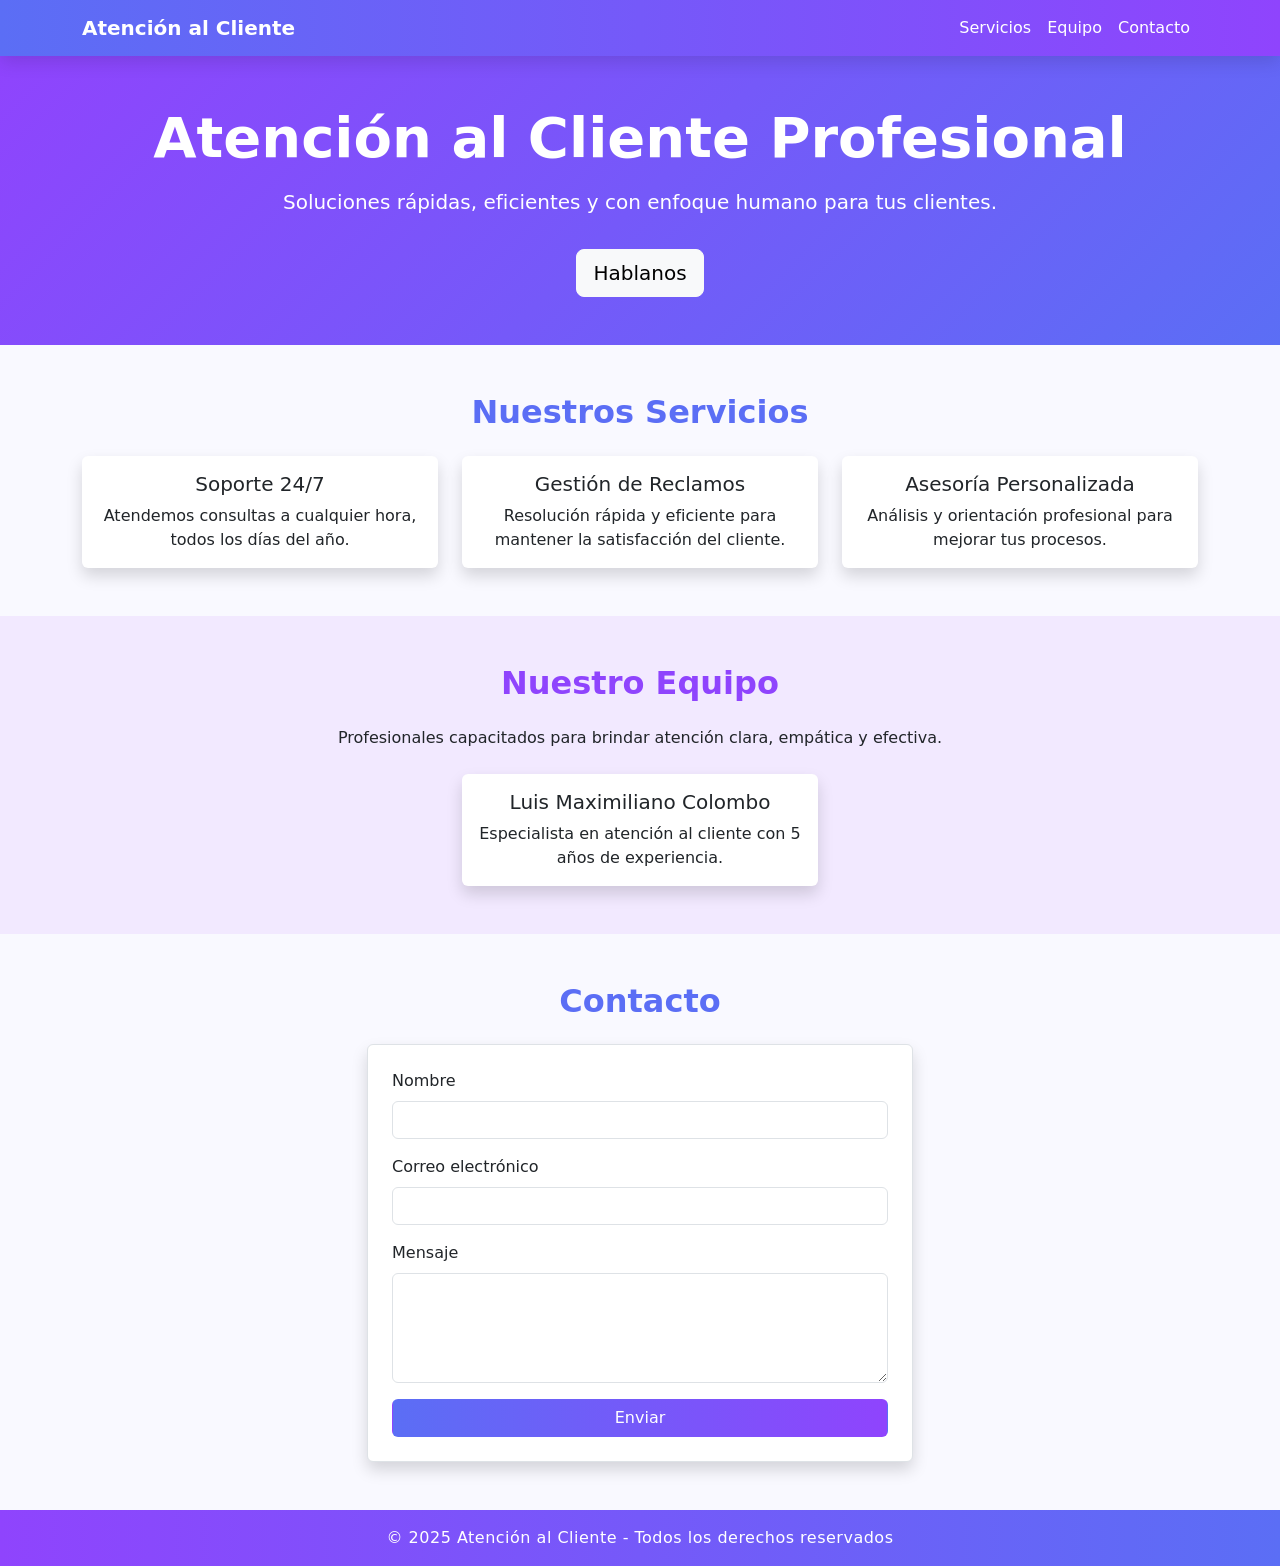
<file: m2u3/index.html>
<!DOCTYPE html>   
</body>
</html>
<html lang="es">
<head>
    <meta charset="UTF-8">
    <meta name="viewport" content="width=device-width, initial-scale=1">
    <title>Modulo 2 unidad 3</title>
    <link rel="stylesheet" href="index.css">

    
    <link href="https://cdn.jsdelivr.net/npm/bootstrap@5.3.8/dist/css/bootstrap.min.css" rel="stylesheet">
</head>

<body style="background: #f9f9ff;">


<nav class="navbar navbar-expand-lg" style="background: linear-gradient(90deg, #5b6ef5, #8f44fd);">
  <div class="container">
    <a class="navbar-brand text-white fw-bold" href="#">Atención al Cliente</a>
    <button class="navbar-toggler bg-light" type="button" data-bs-toggle="collapse" data-bs-target="#navbarNav">
      <span class="navbar-toggler-icon"></span>
    </button>
    <div class="collapse navbar-collapse" id="navbarNav">
      <ul class="navbar-nav ms-auto">
        <li class="nav-item"><a class="nav-link text-white" href="#servicios">Servicios</a></li>
        <li class="nav-item"><a class="nav-link text-white" href="#equipo">Equipo</a></li>
        <li class="nav-item"><a class="nav-link text-white" href="#contacto">Contacto</a></li>
      </ul>
    </div>
  </div>
</nav>


<header class="text-white text-center py-5" style="background: linear-gradient(135deg, #8f44fd, #5b6ef5);">
  <div class="container">
    <h1 class="display-4 fw-bold">Atención al Cliente Profesional</h1>
    <p class="lead mt-3">Soluciones rápidas, eficientes y con enfoque humano para tus clientes.</p>
    <a href="#contacto" class="btn btn-light btn-lg mt-3">Hablanos</a>
  </div>
</header>


<section id="servicios" class="py-5">
  <div class="container text-center">
    <h2 class="mb-4 fw-bold" style="color:#5b6ef5;">Nuestros Servicios</h2>

    <div class="row g-4">

      <div class="col-md-4">
        <div class="card border-0 shadow h-100" style="border-top: 5px solid #5b6ef5;">
          <div class="card-body">
            <h5 class="card-title">Soporte 24/7</h5>
            <p class="card-text">Atendemos consultas a cualquier hora, todos los días del año.</p>
          </div>
        </div>
      </div>

      <div class="col-md-4">
        <div class="card border-0 shadow h-100" style="border-top: 5px solid #8f44fd;">
          <div class="card-body">
            <h5 class="card-title">Gestión de Reclamos</h5>
            <p class="card-text">Resolución rápida y eficiente para mantener la satisfacción del cliente.</p>
          </div>
        </div>
      </div>

      <div class="col-md-4">
        <div class="card border-0 shadow h-100" style="border-top: 5px solid #ff6ec7;">
          <div class="card-body">
            <h5 class="card-title">Asesoría Personalizada</h5>
            <p class="card-text">Análisis y orientación profesional para mejorar tus procesos.</p>
          </div>
        </div>
      </div>

    </div>
  </div>
</section>


<section id="equipo" class="py-5" style="background: #f2e9ff;">
  <div class="container text-center">
    <h2 class="mb-4 fw-bold" style="color:#8f44fd;">Nuestro Equipo</h2>
    <p class="mb-4">Profesionales capacitados para brindar atención clara, empática y efectiva.</p>

    <div class="row justify-content-center">

      <div class="col-md-4">
        <div class="card shadow border-0">
          <div class="card-body">
            <h5 class="card-title">Luis Maximiliano Colombo</h5>
            <p class="card-text">Especialista en atención al cliente con 5 años de experiencia.</p>
          </div>
        </div>
      </div>

    </div>
  </div>
</section>


<section id="contacto" class="py-5">
  <div class="container">
    <h2 class="text-center mb-4 fw-bold" style="color:#5b6ef5;">Contacto</h2>

    <div class="row justify-content-center">
      <div class="col-md-6">

        <form class="border p-4 shadow bg-white rounded">
          <div class="mb-3">
            <label class="form-label">Nombre</label>
            <input type="text" class="form-control" required>
          </div>

          <div class="mb-3">
            <label class="form-label">Correo electrónico</label>
            <input type="email" class="form-control" required>
          </div>

          <div class="mb-3">
            <label class="form-label">Mensaje</label>
            <textarea class="form-control" rows="4" required></textarea>
          </div>

          <button class="btn w-100 text-white" type="submit" style="background: linear-gradient(90deg,#5b6ef5,#8f44fd);">Enviar</button>
        </form>

      </div>
    </div>

  </div>
</section>


<footer class="text-white text-center py-3" style="background: linear-gradient(90deg,#8f44fd,#5b6ef5);">
  <p class="mb-0">© 2025 Atención al Cliente - Todos los derechos reservados</p>
</footer>


<script src="https://cdn.jsdelivr.net/npm/bootstrap@5.3.8/dist/js/bootstrap.bundle.min.js"></script>

</body>
</html>
</file>
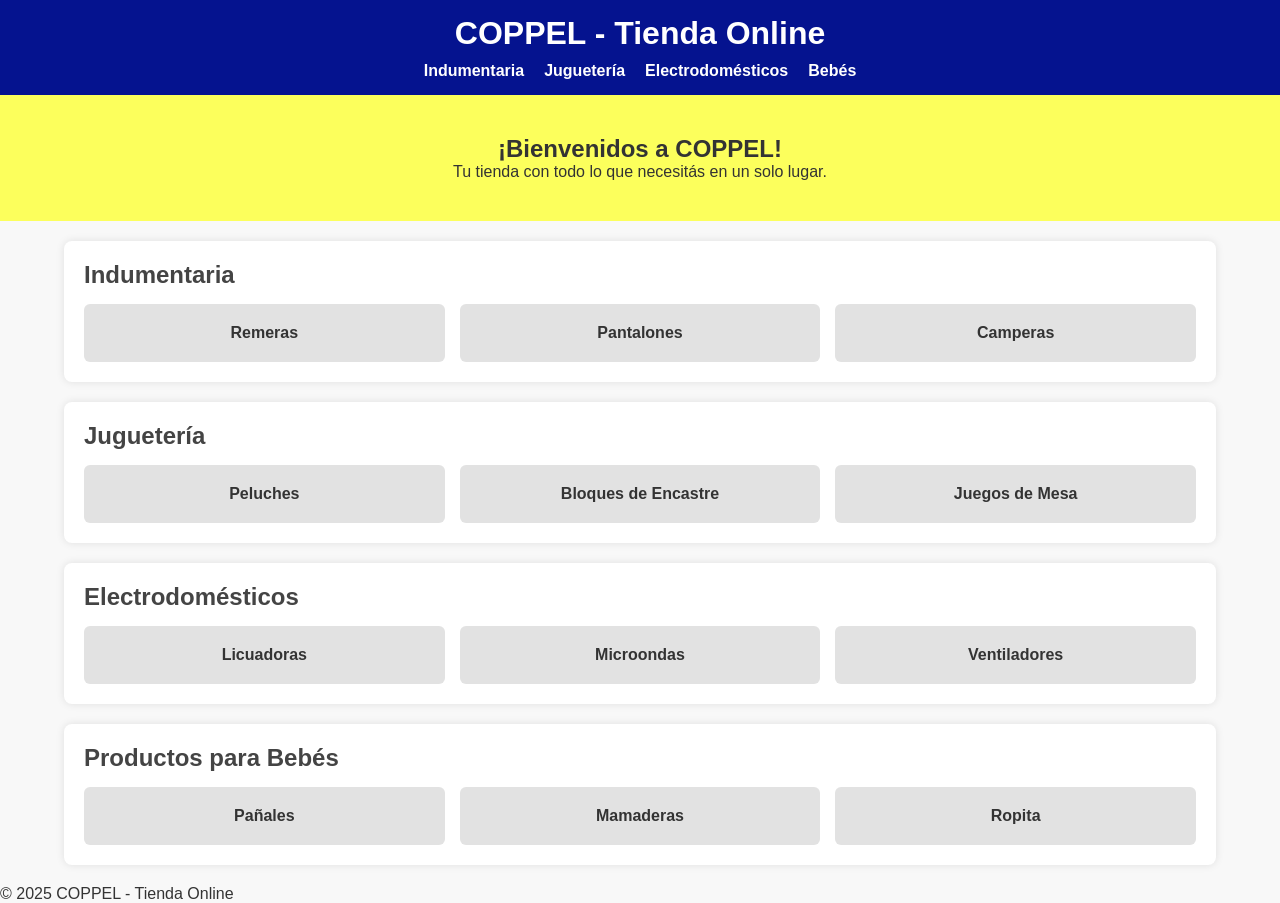
<file: m2u4/index.html>
<!DOCTYPE html>
<html lang="es">
<head>
    <meta charset="UTF-8">
    <meta name="viewport" content="width=device-width, initial-scale=1.0">
    <title>modulo 2 unidad 4</title>
    <link rel="stylesheet" href="styles.css">
</head>
<body>

    <header>
        <h1>COPPEL - Tienda Online</h1>
        <nav>
            <ul>
                <li><a href="#indumentaria">Indumentaria</a></li>
                <li><a href="#jugueteria">Juguetería</a></li>
                <li><a href="#electro">Electrodomésticos</a></li>
                <li><a href="#bebes">Bebés</a></li>
            </ul>
        </nav>
    </header>

    <section class="hero">
        <h2>¡Bienvenidos a COPPEL!</h2>
        <p>Tu tienda con todo lo que necesitás en un solo lugar.</p>
    </section>

    <main>


        <section id="indumentaria" class="categoria">
            <h2>Indumentaria</h2>
            <div class="grid">
                <div class="item">Remeras</div>
                <div class="item">Pantalones</div>
                <div class="item">Camperas</div>
            </div>
        </section>

        
        <section id="jugueteria" class="categoria">
            <h2>Juguetería</h2>
            <div class="grid">
                <div class="item">Peluches</div>
                <div class="item">Bloques de Encastre</div>
                <div class="item">Juegos de Mesa</div>
            </div>
        </section>

        
        <section id="electro" class="categoria">
            <h2>Electrodomésticos</h2>
            <div class="grid">
                <div class="item">Licuadoras</div>
                <div class="item">Microondas</div>
                <div class="item">Ventiladores</div>
            </div>
        </section>

        
        <section id="bebes" class="categoria">
            <h2>Productos para Bebés</h2>
            <div class="grid">
                <div class="item">Pañales</div>
                <div class="item">Mamaderas</div>
                <div class="item">Ropita</div>
            </div>
        </section>

    </main>

    <footer>
        <p>© 2025 COPPEL - Tienda Online</p>
    </footer>

</body>
</html>
</file>
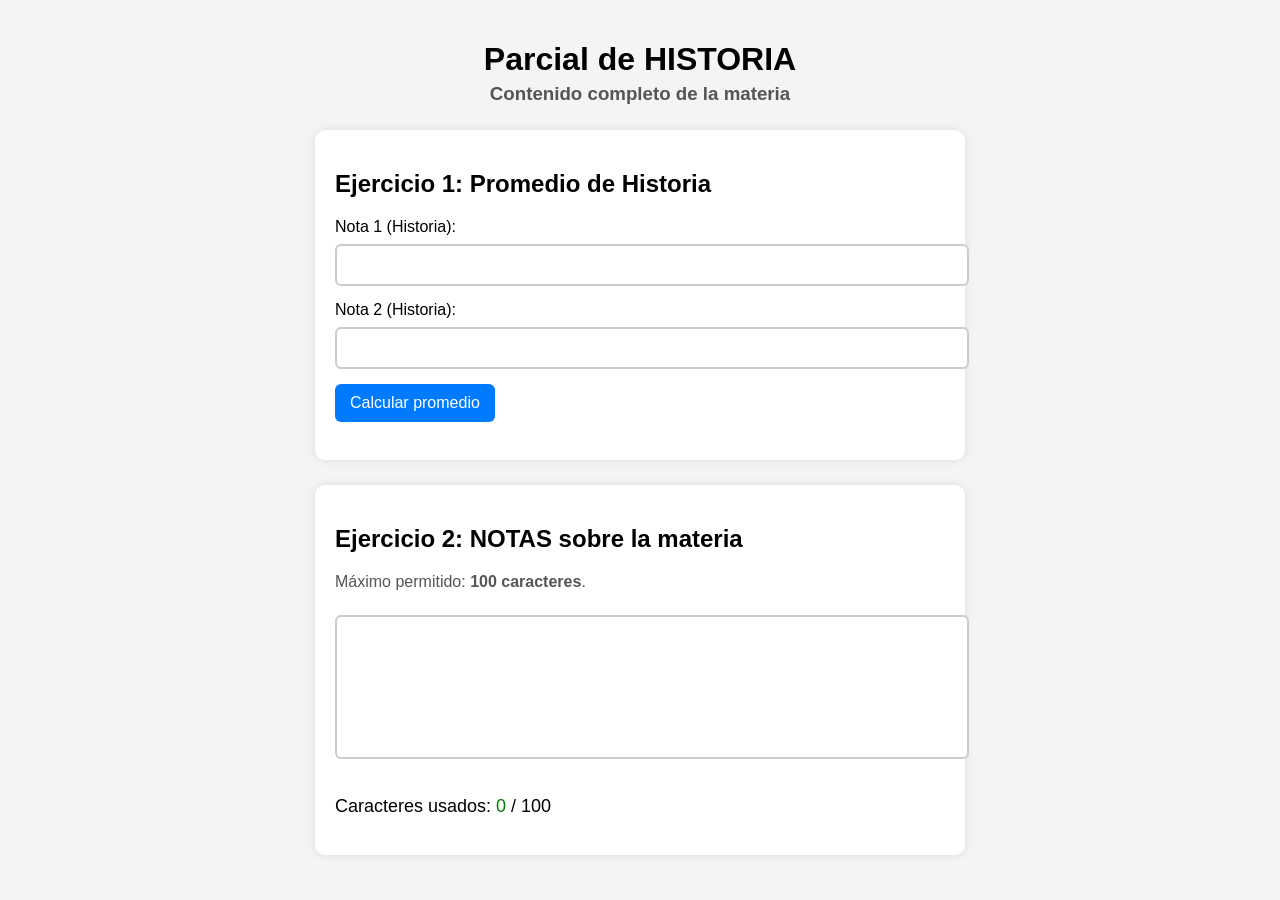
<file: m3u3/index.html>
<!DOCTYPE html>
<html lang="es">
<head>
    <meta charset="UTF-8">
    <title>modulo  3 unidad 3</title>
    <link rel="stylesheet" href="styles.css">
</head>
<body>

    <div class="container">

        <h1>Parcial de HISTORIA</h1>
        <h3>Contenido completo de la materia</h3>

        <!-- ==================== EJERCICIO 1 ==================== -->
        <section class="card">
            <h2>Ejercicio 1: Promedio de Historia</h2>

            <label for="nota1">Nota 1 (Historia):</label>
            <input type="number" id="nota1" class="input" min="0" max="10">

            <label for="nota2">Nota 2 (Historia):</label>
            <input type="number" id="nota2" class="input" min="0" max="10">

            <button class="btn" onclick="calcularPromedio()">Calcular promedio</button>

            <p id="resultado-promedio" class="resultado"></p>
        </section>

        <!-- ==================== EJERCICIO 2 ==================== -->
        <section class="card">
            <h2>Ejercicio 2: NOTAS sobre la materia</h2>
            <p class="subtext">Máximo permitido: <strong>100 caracteres</strong>.</p>

            <textarea id="texto" maxlength="150" class="textarea" 
                      oninput="contarCaracteresProfesional()"></textarea>

            <p class="contador">
                Caracteres usados: <span id="usados" class="normal">0</span> / 100
            </p>

            <p id="mensaje" class="mensaje"></p>
        </section>

    </div>

    <script src="script.js"></script>

</body>
</html>
</file>
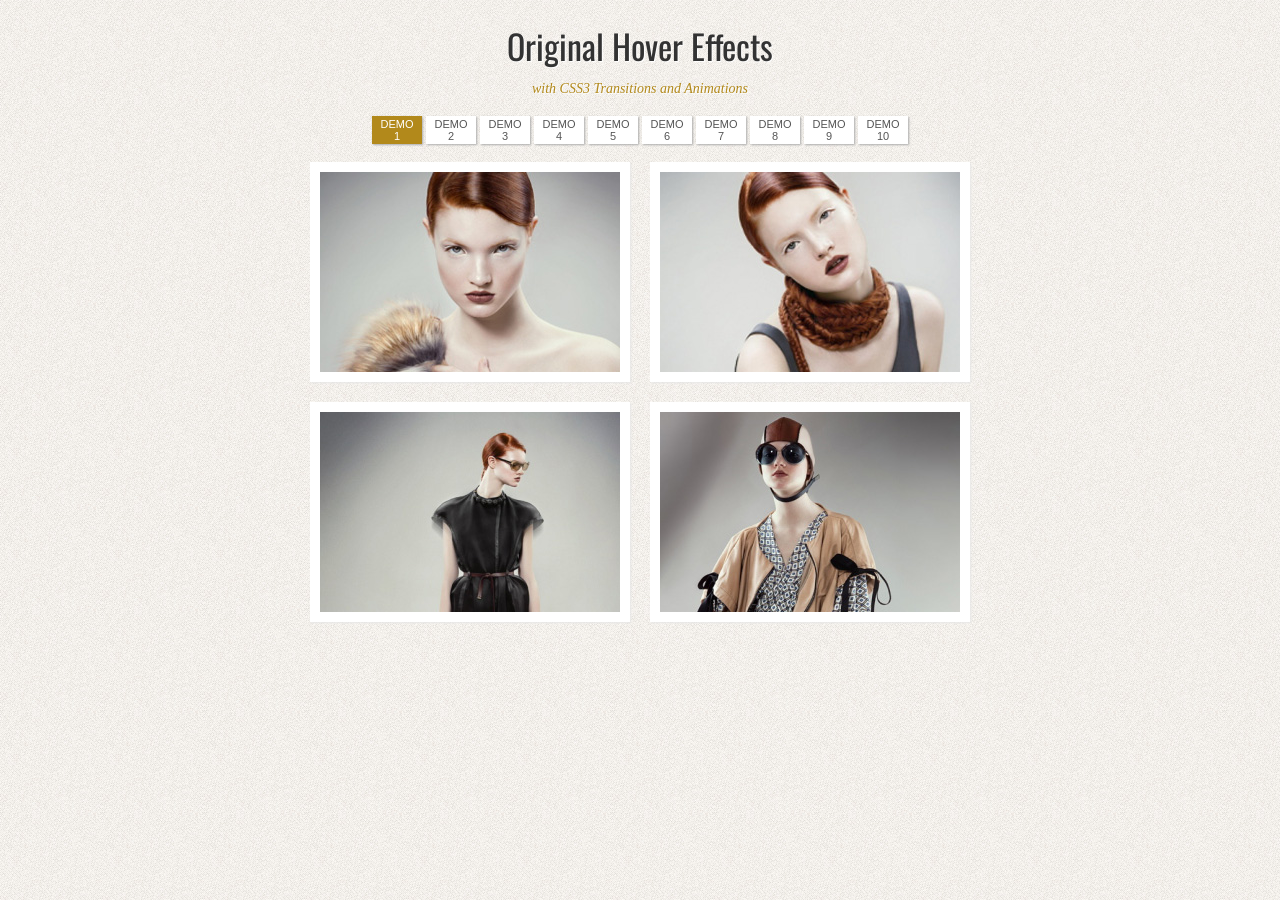
<file: m2u2/05 botones ccs3 + transicion/index.html>
<!DOCTYPE html>
<html lang="en">
    <head>
        <title>Original Hover Effects with CSS3</title>
        <meta charset="UTF-8" />
        <meta http-equiv="X-UA-Compatible" content="IE=edge,chrome=1"> 
        <meta name="viewport" content="width=device-width, initial-scale=1.0"> 
     
        <link rel="shortcut icon" href="../favicon.ico"> 
        <link rel="stylesheet" type="text/css" href="css/demo.css" />
        <link rel="stylesheet" type="text/css" href="css/style_common.css" />
        <link rel="stylesheet" type="text/css" href="css/style1.css" />
        <link href='http://fonts.googleapis.com/css?family=Oswald' rel='stylesheet' type='text/css' />
    </head>
    <body>
        <div class="container">
          
            <h1>Original Hover Effects <span>with CSS3 Transitions and Animations</span></h1>
            <div class="more">
                <ul>
                    <li class="selected"><a href="index.html">Demo 1</a></li>
                    <li><a href="index2.html">Demo 2</a></li>
                    <li><a href="index3.html">Demo 3</a></li>
                    <li><a href="index4.html">Demo 4</a></li>
                    <li><a href="index5.html">Demo 5</a></li>
                    <li><a href="index6.html">Demo 6</a></li>
                    <li><a href="index7.html">Demo 7</a></li>
                    <li><a href="index8.html">Demo 8</a></li>
                    <li><a href="index9.html">Demo 9</a></li>
                    <li><a href="index10.html">Demo 10</a></li>
                </ul>
            </div>
            <div class="main">
                <div class="view view-first">
                    <img src="images/1.jpg" />
                    <div class="mask">
                        <h2>Hover Style #1</h2>
                        <p>A wonderful serenity has taken possession of my entire soul, like these sweet mornings of spring which I enjoy with my whole heart.</p>
                        <a href="#" class="info">Read More</a>
                    </div>
                </div>  
                <div class="view view-first">
                    <img src="images/2.jpg" />
                    <div class="mask">
                        <h2>Hover Style #1</h2>
                        <p>A wonderful serenity has taken possession of my entire soul, like these sweet mornings of spring which I enjoy with my whole heart.</p>
                        <a href="#" class="info">Read More</a>
                    </div>
                </div>  
                <div class="view view-first">
                    <img src="images/3.jpg" />
                    <div class="mask">
                        <h2>Hover Style #1</h2>
                        <p>A wonderful serenity has taken possession of my entire soul, like these sweet mornings of spring which I enjoy with my whole heart.</p>
                        <a href="#" class="info">Read More</a>
                    </div>
                </div>  
                <div class="view view-first">
                    <img src="images/4.jpg" />
                    <div class="mask">
                        <h2>Hover Style #1</h2>
                        <p>A wonderful serenity has taken possession of my entire soul, like these sweet mornings of spring which I enjoy with my whole heart.</p>
                        <a href="#" class="info">Read More</a>
                    </div>
                </div>  
            </div>
        </div>
    </body>
</html>
</file>
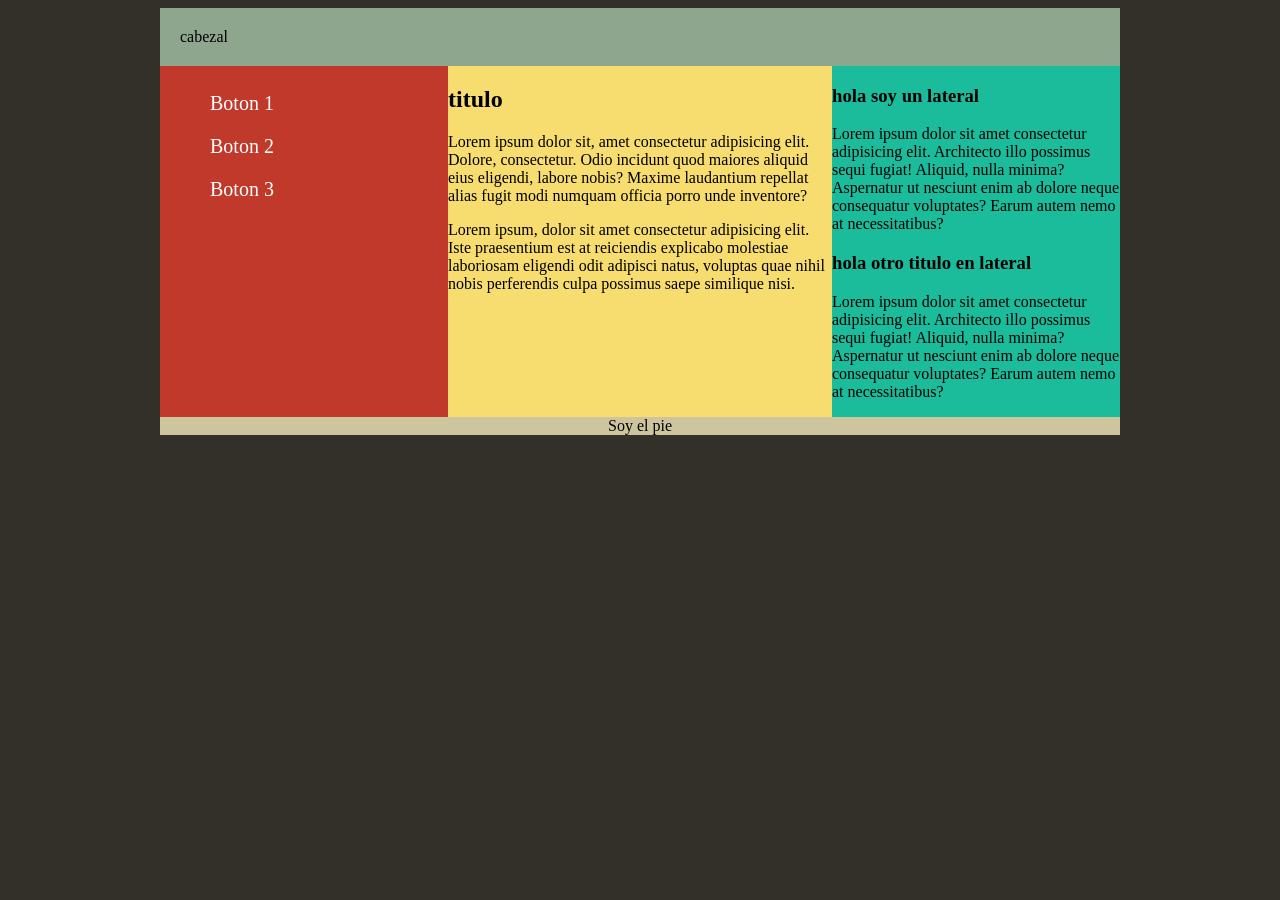
<file: m2u2/06-ejercicio-clases/index.html>
<!DOCTYPE html>
<html lang="en">

<head>
    <meta charset="UTF-8">
    <meta http-equiv="X-UA-Compatible" content="IE=edge">
    <meta name="viewport" content="width=device-width, initial-scale=1.0">
    <title>Ejercicio en clases</title>
    <link rel="stylesheet" href="estilos.css">
</head>

<body>
    <div class="contenedor">
        <header>cabezal</header>
        <div class="holder">
            <nav>
                <ul>
                    <li><a href="#">Boton 1</a></li>
                    <li><a href="#">Boton 2</a></li>
                    <li><a href="#">Boton 3</a></li>
                </ul>
            </nav>
            <main>
               <h2>titulo</h2>
               <p>Lorem ipsum dolor sit, amet consectetur adipisicing elit. Dolore, consectetur. Odio incidunt quod maiores aliquid eius eligendi, labore nobis? Maxime laudantium repellat alias fugit modi numquam officia porro unde inventore?</p>
               <p>Lorem ipsum, dolor sit amet consectetur adipisicing elit. Iste praesentium est at reiciendis explicabo molestiae laboriosam eligendi odit adipisci natus, voluptas quae nihil nobis perferendis culpa possimus saepe similique nisi.</p>
            </main>
            <aside>
               <h3>hola soy un lateral</h3>
               <p>Lorem ipsum dolor sit amet consectetur adipisicing elit. Architecto illo possimus sequi fugiat! Aliquid, nulla minima? Aspernatur ut nesciunt enim ab dolore neque consequatur voluptates? Earum autem nemo at necessitatibus?</p>
                <h3>hola otro titulo en lateral</h3>
                <p>Lorem ipsum dolor sit amet consectetur adipisicing elit. Architecto illo possimus sequi fugiat! Aliquid, nulla
                    minima? Aspernatur ut nesciunt enim ab dolore neque consequatur voluptates? Earum autem nemo at necessitatibus?</p>
            </aside>
        </div>
        <footer>Soy el pie</footer>

    </div>

</body>

</html>
</file>
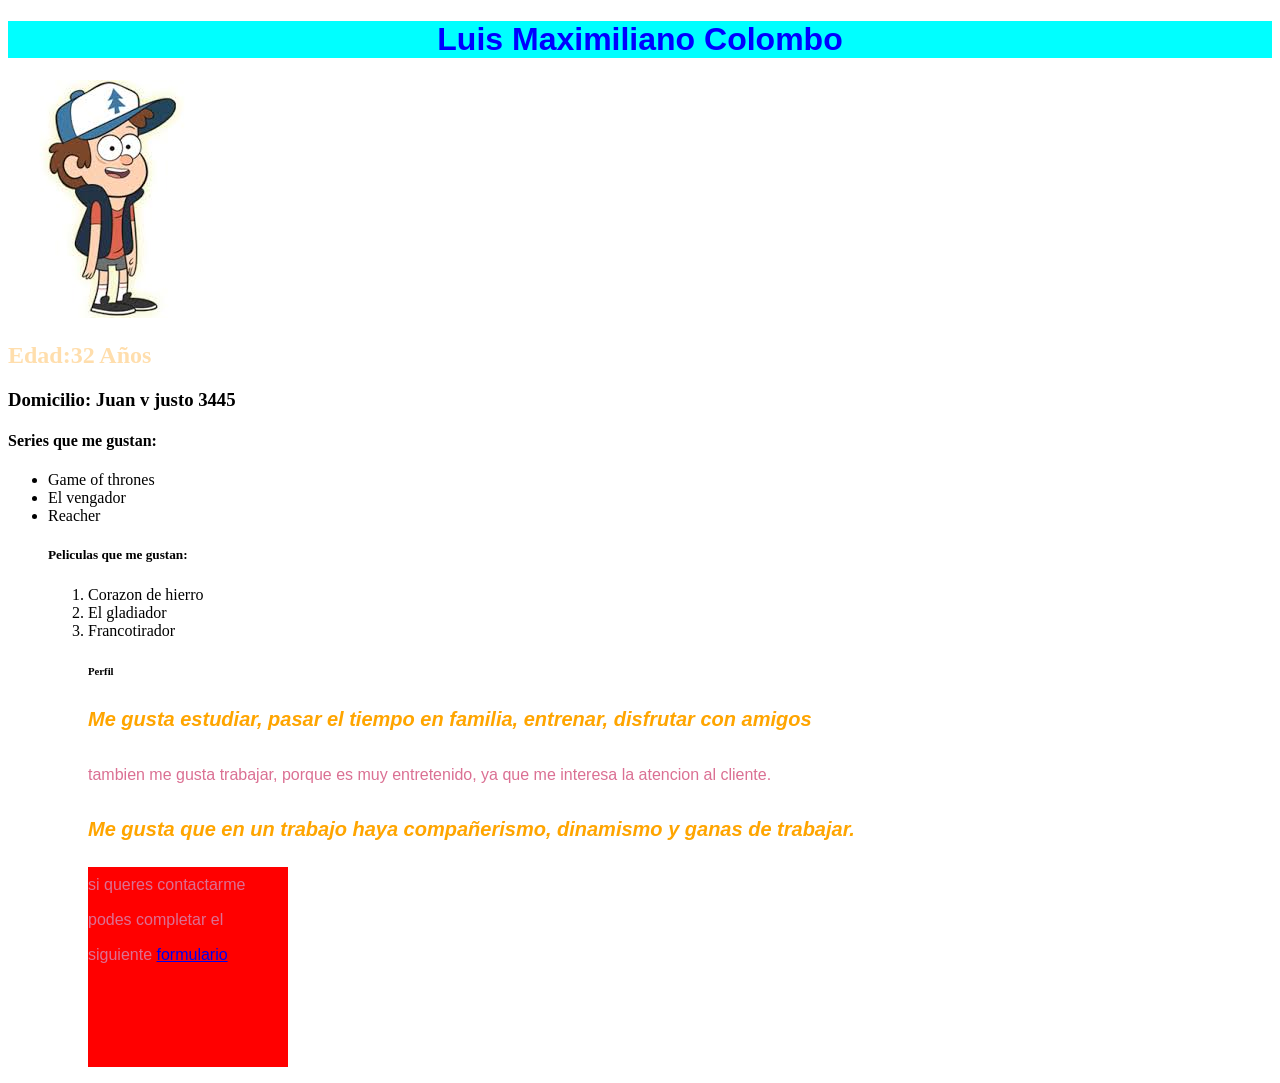
<file: m1u3/tp.html>
<!DOCTYPE html>
<html lang="en">
<head>
    <meta charset="UTF-8">
    <meta name="viewport" content="width=device-width, initial-scale=1.0">
    <title>modulo 1 unidad 3 </title>
    <link rel="stylesheet" href="tp.css">
</head>
<body>
   <h1>Luis Maximiliano Colombo</h1>
   <img src="dipper.jpg" alt="dipper">
   <h2>Edad:32 Años</h2>
   <h3>Domicilio: Juan v justo 3445</h3>
   <h4>Series que me gustan:</h4>
<ul>
   <li>Game of thrones</li>
   <li>El vengador</li>
   <li>Reacher</li>
   <h5>Peliculas que me gustan:</h5>
<ol>
   <li>Corazon de hierro</li>
   <li>El gladiador</li>
   <li>Francotirador</li>
   <h6>Perfil</h6>
<p class="destacados">Me gusta estudiar, pasar el tiempo en familia, entrenar, disfrutar con amigos</p>
<p>tambien me gusta trabajar, porque es muy entretenido, ya que me interesa la atencion al cliente.</p>
<p class="destacados">Me gusta que en un trabajo haya compañerismo, dinamismo y ganas de trabajar.</p>  

<div id="rojo">
<p>si queres contactarme podes completar el siguiente <a href="formulario.thml" target="_blank">formulario</a></p></div>
</body>

</html>
</file>
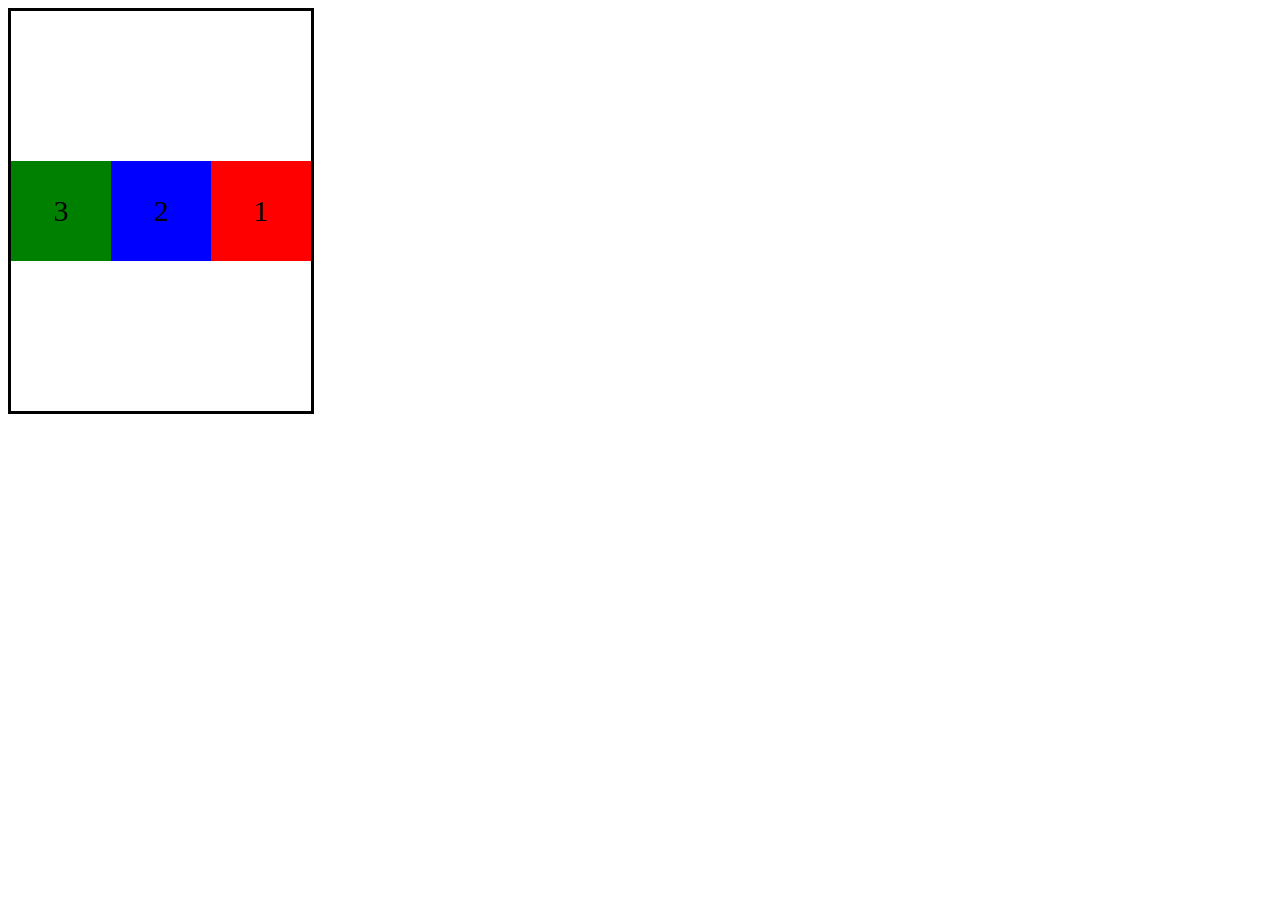
<file: m2u1/ejercicio2.html>
<!DOCTYPE html>
<html lang="en">
<head>
    <meta charset="UTF-8">
    <meta name="viewport" content="width=, initial-scale=1.0">
    <title>modulo 2 unidad 1 ejercicio 2</title>
    <link rel="stylesheet" href="ejercicio2.css">
</head>
<body>
    <div class="contenedor">
		<div class="item"> 1</div>
		<div class="item"> 2</div>
		<div class="item"> 3</div>
        </div>


    
</body>
</html>
</file>
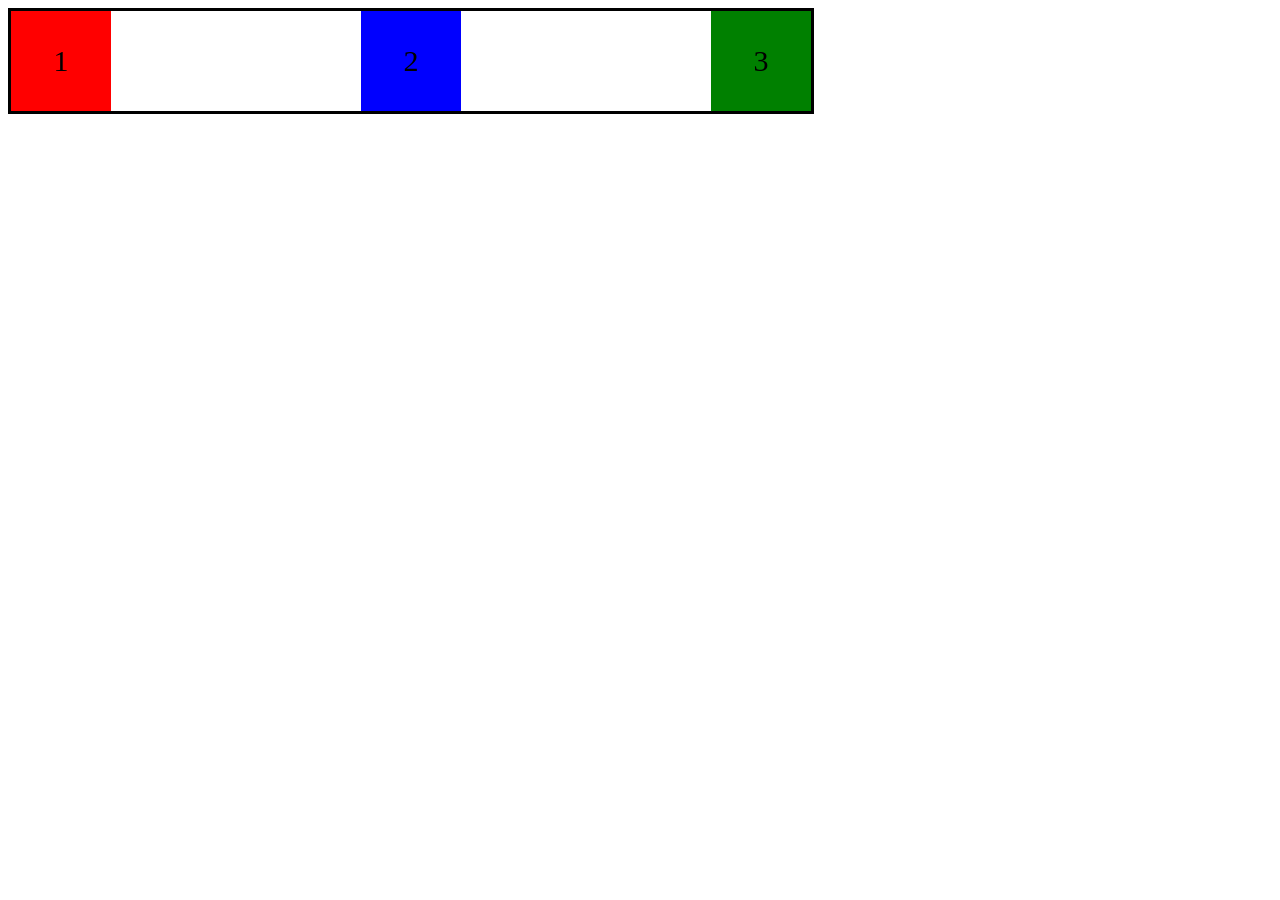
<file: m2u1/ejercicio3.html>
<!DOCTYPE html>
<html lang="en">
<head>
    <meta charset="UTF-8">
    <meta name="viewport" content="width=device-width, initial-scale=1.0">
    <title>modulo 2 unidad 1 ejercicio 3</title>
    <link rel="stylesheet" href="ejercicio3.css">

</head>
<body>
      <div class="contenedor">
		<div class="item"> 1</div>
		<div class="item"> 2</div>
		<div class="item"> 3</div>
        </div>

</body>
</html>
</file>
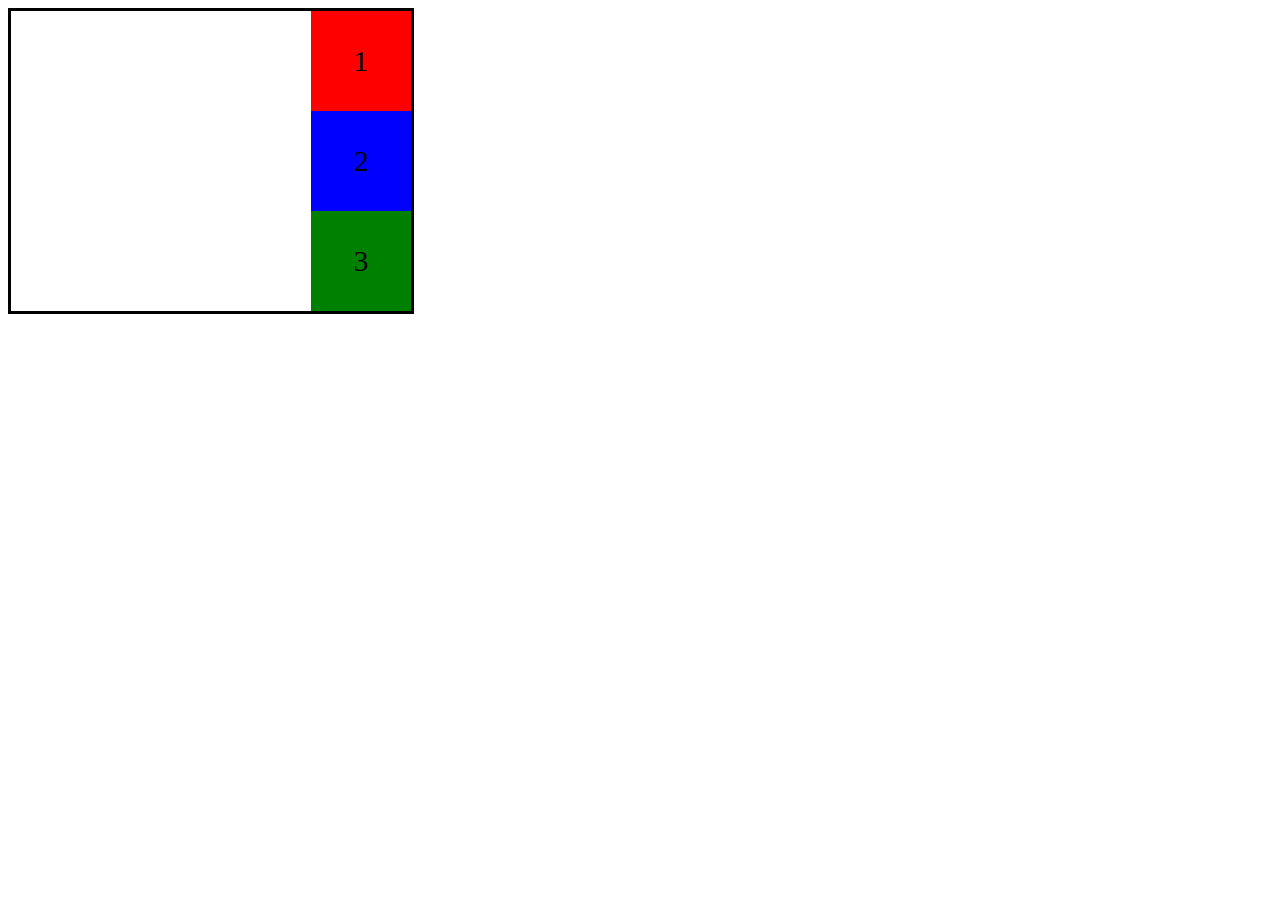
<file: m2u1/ejercicios.html>
<!DOCTYPE html>
<html lang="en">
<head>
    <meta charset="UTF-8">
    <meta name="viewport" content="width=device-width, initial-scale=1.0">
    <title>modulo 2 unidad 1 ejercicio 1</title>
<link rel="stylesheet" href="ejercicios.css">

</head>
<body>
	<div class="contenedor">
		<div class="item">1</div>
	    <div class="item">2</div>
        <div class="item">3</div>
        </div>
</file>
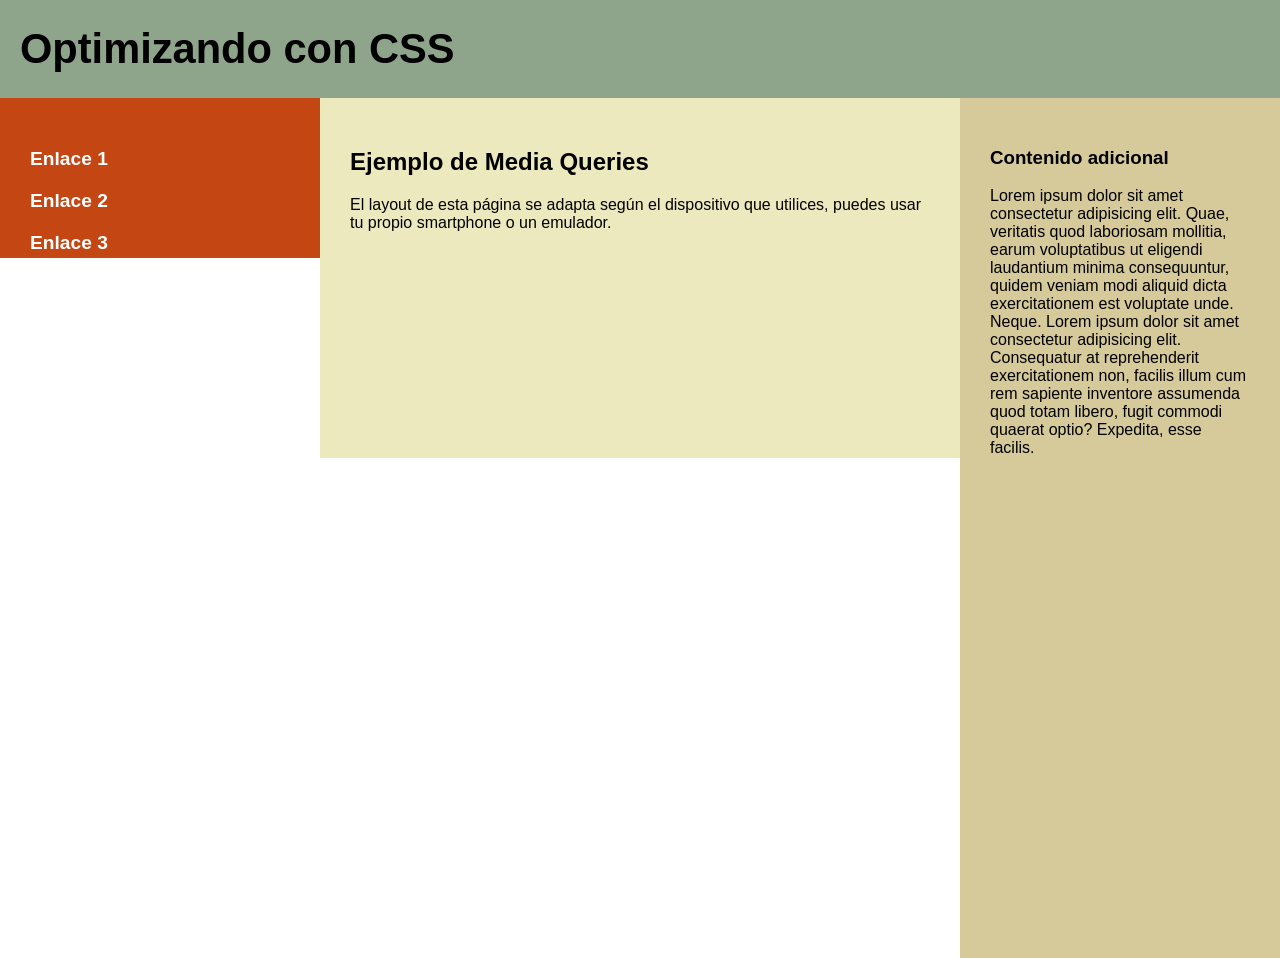
<file: m2u2/ejercicio1.html>
<!DOCTYPE html>
<html lang="en">
<head>
    <meta charset="UTF-8">
    <meta name="viewport" content="width=device-width, initial-scale=1.0">
    <title>Módulo 2 Unidad 2</title>
    <link rel="stylesheet" href="ejercicio1.css">
</head>

<body>

    <div class="contenedor">

<header> Optimizando con CSS</header>

     <div class="holder">

    <nav>
        <ul>
     <li><a href="#">Enlace 1</a></li>
     <li><a href="#">Enlace 2</a></li>
     <li><a href="#">Enlace 3</a></li>
       </ul>
    </nav>

            <main>
                <h2>Ejemplo de Media Queries</h2>
                <p>
                    El layout de esta página se adapta según el dispositivo que utilices,
                    puedes usar tu propio smartphone o un emulador.
                </p>
            </main>

            <aside>
                <h3>Contenido adicional</h3>
                <p>
                    Lorem ipsum dolor sit amet consectetur adipisicing elit. Quae, veritatis
                    quod laboriosam mollitia, earum voluptatibus ut eligendi laudantium minima
                    consequuntur, quidem veniam modi aliquid dicta exercitationem est voluptate
                    unde. Neque. Lorem ipsum dolor sit amet consectetur adipisicing elit.
                    Consequatur at reprehenderit exercitationem non, facilis illum cum rem sapiente
                    inventore assumenda quod totam libero, fugit commodi quaerat optio? Expedita,
                    esse facilis.
                </p>
            </aside>

    

</body>
</html>
</file>
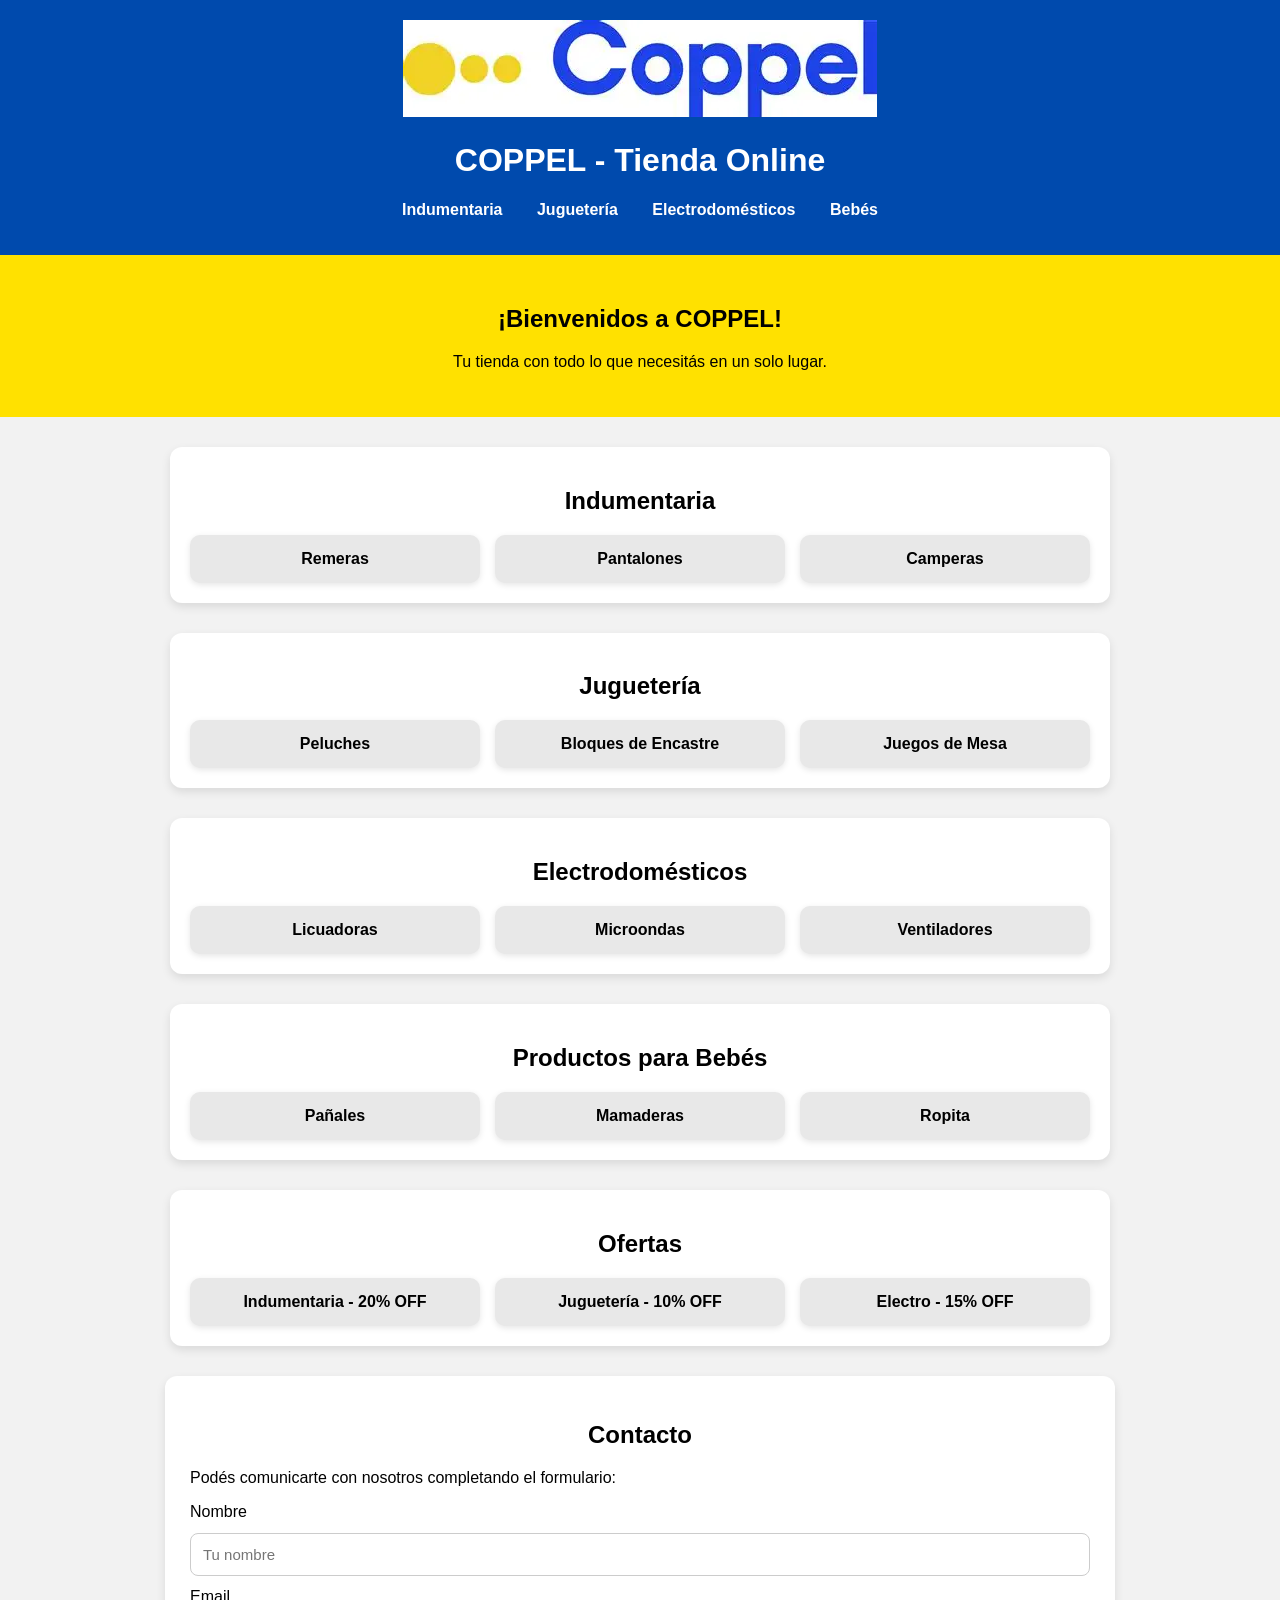
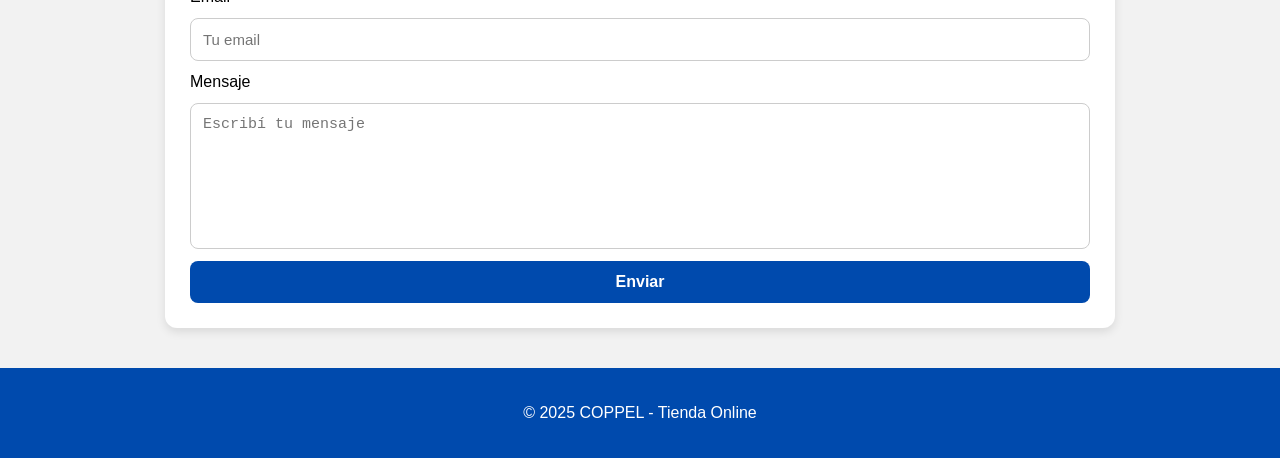
<file: m3u1/index2.html>
<!DOCTYPE html>
<html lang="es">

<head>
    <meta charset="UTF-8">
    <meta name="viewport" content="width=device-width, initial-scale=1.0">
    <title>modulo 2 unidad 4</title>
    <link rel="stylesheet" href="styles2.css">
</head>

<body>
    <header>
        
        <img src="coppel.1.webp" alt="COPPEL">

        <h1>COPPEL - Tienda Online</h1>
        <nav>
            <ul>
                <li><a href="#indumentaria">Indumentaria</a></li>
                <li><a href="#jugueteria">Juguetería</a></li>
                <li><a href="#electro">Electrodomésticos</a></li>
                <li><a href="#bebes">Bebés</a></li>
            </ul>
        </nav>
    </header>

    <section class="hero">
        <h2>¡Bienvenidos a COPPEL!</h2>
        <p>Tu tienda con todo lo que necesitás en un solo lugar.</p>
    </section>

    <main>
        <section id="indumentaria" class="categoria">
            <h2>Indumentaria</h2>
            <div class="grid">
                <div class="item">Remeras</div>
                <div class="item">Pantalones</div>
                <div class="item">Camperas</div>
            </div>
        </section>

        <section id="jugueteria" class="categoria">
            <h2>Juguetería</h2>
            <div class="grid">
                <div class="item">Peluches</div>
                <div class="item">Bloques de Encastre</div>
                <div class="item">Juegos de Mesa</div>
            </div>
        </section>

        <section id="electro" class="categoria">
            <h2>Electrodomésticos</h2>
            <div class="grid">
                <div class="item">Licuadoras</div>
                <div class="item">Microondas</div>
                <div class="item">Ventiladores</div>
            </div>
        </section>

        <section id="bebes" class="categoria">
            <h2>Productos para Bebés</h2>
            <div class="grid">
                <div class="item">Pañales</div>
                <div class="item">Mamaderas</div>
                <div class="item">Ropita</div>
            </div>
        </section>
        
        <section id="ofertas" class="categoria">
            <h2>Ofertas</h2>
            <div class="grid">
                <div class="item">Indumentaria - 20% OFF</div>
                <div class="item">Juguetería - 10% OFF</div>
                <div class="item">Electro - 15% OFF</div>
            </div>
        </section>

        
        <section id="contacto" class="contacto">
            <h2>Contacto</h2>
            <p>Podés comunicarte con nosotros completando el formulario:</p>
            <form>
                <label>Nombre</label>
                <input type="text" placeholder="Tu nombre" required>

                <label>Email</label>
                <input type="email" placeholder="Tu email" required>

                <label>Mensaje</label>
                <textarea placeholder="Escribí tu mensaje" required></textarea>

                <button type="submit">Enviar</button>
            </form>
        </section>

    </main>

    <footer>
        <p>© 2025 COPPEL - Tienda Online</p>
    </footer>

</body>

</html>
</file>
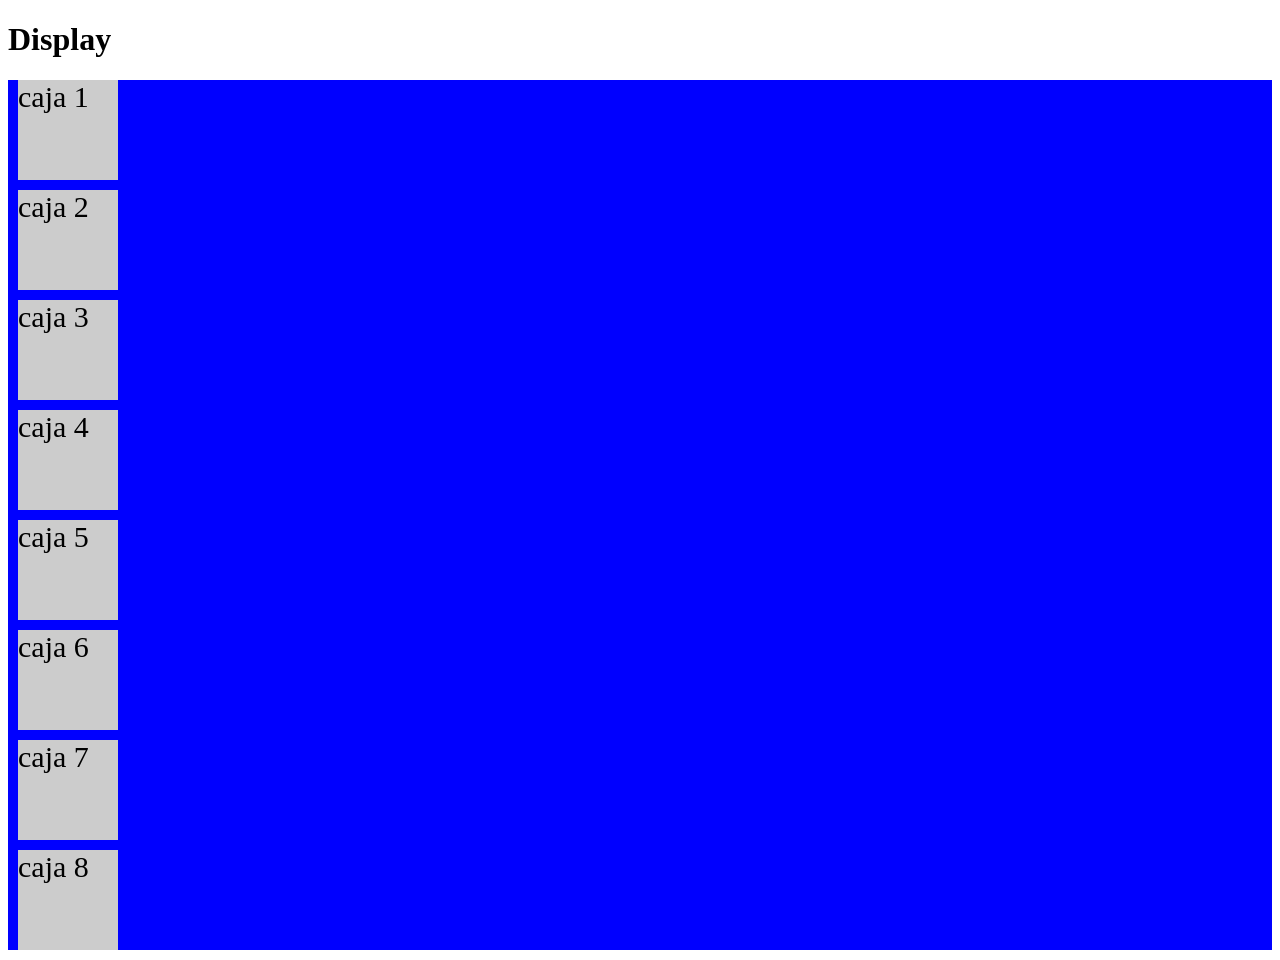
<file: m2u1/flexbox/ejemplo01.html>
<!DOCTYPE html>
<html>
<head>
	<meta charset="utf-8">
	<meta http-equiv="X-UA-Compatible" content="IE=edge">
	<title>Display </title>
	<link rel="stylesheet" href="ejemplo01.css">
</head>
<body>
	<h1>Display</h1>
	<div class="contenedor">
		<div class="item">caja 1</div>
		<div class="item">caja 2</div>
		<div class="item">caja 3</div>
		<div class="item">caja 4</div>
		<div class="item">caja 5</div>
		<div class="item">caja 6</div>
		<div class="item">caja 7</div>
		<div class="item">caja 8</div>
	</div>
	
</body>
</html>
</file>
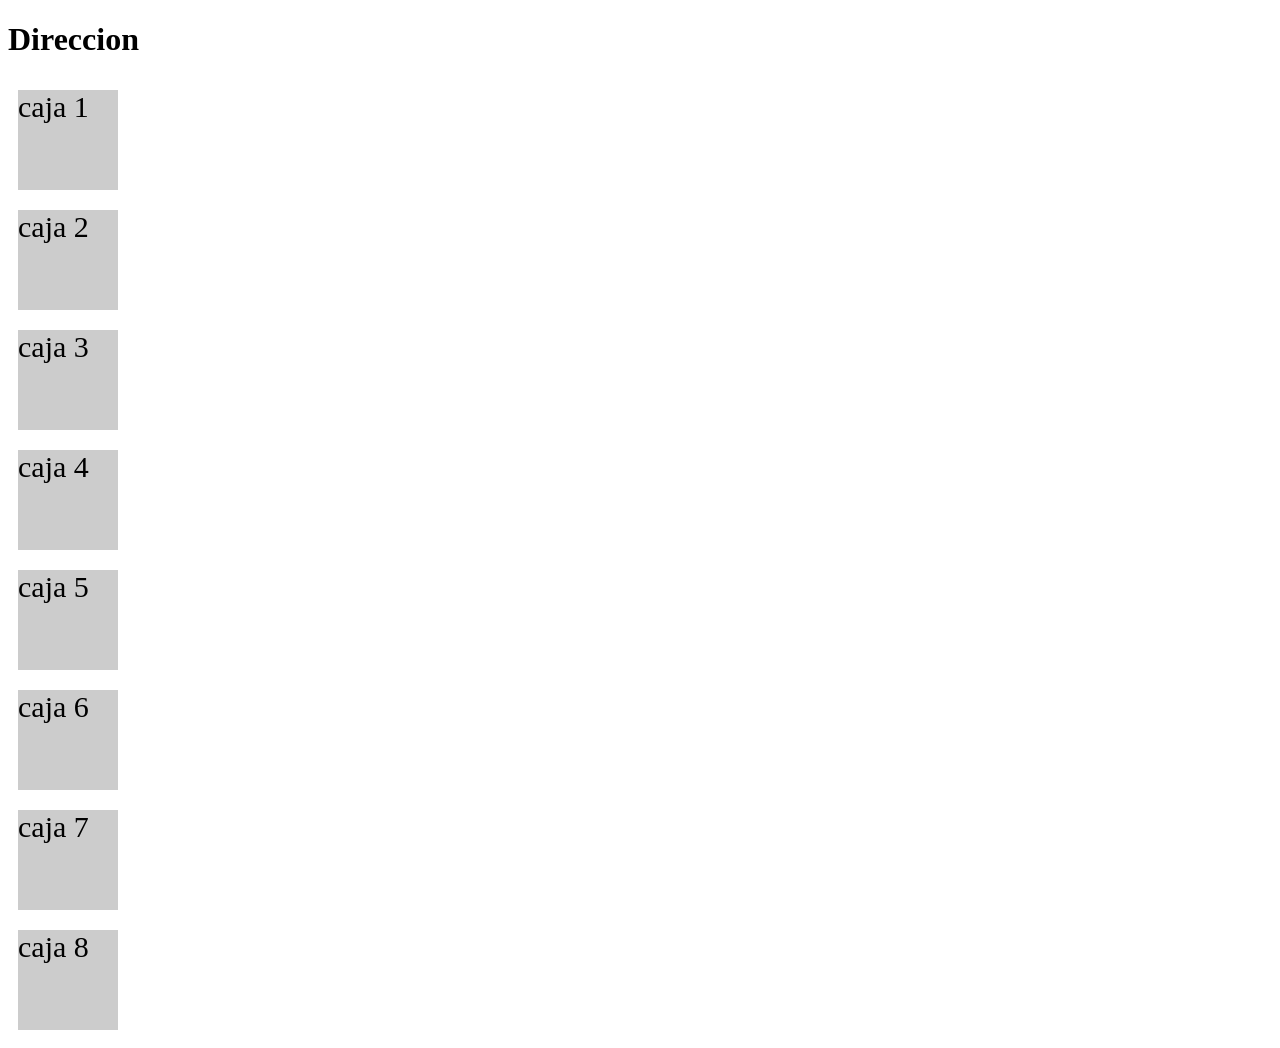
<file: m2u1/flexbox/ejemplo02.html>
<!DOCTYPE html>
<html>
<head>
	<meta charset="utf-8">
	<meta http-equiv="X-UA-Compatible" content="IE=edge">
	<title>Direccion en elemntos en unsa sola linea </title>
	<link rel="stylesheet" href="ejemplo02.css">
</head>
<body>
	<h1>Direccion</h1>
	    

<div class="contenedor">
		<div class="item">caja 1</div>
		<div class="item">caja 2</div>
		<div class="item">caja 3</div>
		<div class="item">caja 4</div>
		<div class="item">caja 5</div>
		<div class="item">caja 6</div>
		<div class="item">caja 7</div>
		<div class="item">caja 8</div>
	</div>
	
</body>
</html>
</file>
<file: m2u3/index.css>
body { font-family: system-ui, -apple-system, "Segoe UI", Roboto, "Helvetica Neue", Arial; background: #f9f9ff; color: #111827; }

.navbar { box-shadow: 0 6px 18px rgba(0,0,0,0.12); }

header { animation: fadeIn 1.2s ease; }

.card { border-radius: 12px; transition: transform .2s ease, box-shadow .2s ease; }

.card:hover { transform: translateY(-6px); box-shadow: 0 8px 20px rgba(0,0,0,0.18); }

form { border-radius: 12px; box-shadow: 0 8px 24px rgba(0,0,0,0.1); }

.btn { border-radius: 8px; }

footer { letter-spacing: 0.5px; }

@keyframes fadeIn { from { opacity: 0; } to { opacity: 1; } }
</file>
<file: m2u4/styles.css>
* {
    margin: 0;
    padding: 0;
    box-sizing: border-box;
}

body {
    font-family: Arial, Helvetica, sans-serif;
    background: #f8f8f8;
    color: #333;
}


header {
    background: hsl(234, 93%, 29%);
    color: white;
    padding: 15px;
    text-align: center;
}

nav ul {
    list-style: none;
    display: flex;
    justify-content: center;
    gap: 20px;
    margin-top: 10px;
}

nav a {
    color: white;
    text-decoration: none;
    font-weight: bold;
}


.hero {
    background: hsl(61, 100%, 68%);
    text-align: center;
    padding: 40px;
    margin-bottom: 20px;
}


.categoria {
    padding: 20px;
    margin: 20px auto;
    width: 90%;
    background: white;
    border-radius: 8px;
    box-shadow: 0 0 8px rgba(0,0,0,0.1);
}

.categoria h2 {
    margin-bottom: 15px;
    color: #444;
}


.grid {
    display: grid;
    gap: 15px;
}


@media (min-width: 800px) {
    .grid {
        grid-template-columns: repeat(3, 1fr);
    }
}


@media (max-width: 799px) {
    .grid {
        grid-template-columns: 1fr;
    }
}

.item {
    background: #e2e2e2;
    padding: 20px;
    text-align: center;
    border-radius: 6px;
    font-weight: bold;
}
</file>
<file: m3u3/styles.css>
body {
    background: #f4f4f4;
    font-family: Arial, sans-serif;
    margin: 0;
    padding: 20px;
}

.container {
    max-width: 650px;
    margin: auto;
}

h1 {
    text-align: center;
    margin-bottom: 5px;
}

h3 {
    text-align: center;
    margin-top: 0;
    color: #555;
}

.card {
    background: white;
    padding: 20px;
    margin-top: 25px;
    border-radius: 10px;
    box-shadow: 0px 0px 10px rgba(0,0,0,0.1);
}

.input, .textarea {
    width: 100%;
    margin: 8px 0 15px 0;
    padding: 10px;
    border: 2px solid #ccc;
    border-radius: 6px;
    font-size: 16px;
}

.textarea {
    height: 120px;
    resize: none;
}

.btn {
    padding: 10px 15px;
    background: #007bff;
    color: white;
    border: none;
    border-radius: 6px;
    cursor: pointer;
    font-size: 16px;
}

.btn:hover {
    background: #005fcc;
}

.resultado {
    margin-top: 10px;
    font-size: 18px;
    font-weight: bold;
}

.subtext {
    color: #555;
}

.contador {
    font-size: 18px;
}

.normal {
    color: green;
}

.alerta {
    color: orange;
}

.peligro {
    color: red;
}

.mensaje {
    font-weight: bold;
    margin-top: 8px;
}
</file>
<file: m2u2/05 botones ccs3 + transicion/css/demo.css>
@import url('reset.css');
/* General Demo Style */
body{
    background:#f9f9f9 url(../images/white_texture.jpg) repeat top left;
	color: #333;
	font-family: 'Oswald', Arial, sans-serif;
	font-size: 13px;
}
.container{
	position:relative;
}
a{
	color: #fff;
	text-decoration: none;
}
.clr{
	clear: both;
}
.main{
	position:relative;
    width:680px;
    margin: 0 auto;
}
h1{
	margin:0px;
	padding:20px 20px 10px 20px;
	font-size:34px;
	color:#333;
    text-shadow:1px 1px 1px #fff;
	text-align:left;
	font-weight:400;
    text-align:center;
}
h1 span{
    display:block;
	font-size: 14px;
    font-family: Georgia, serif;
    font-style: italic;
	color:#b2891b;
	padding-top:10px;
}
/* Header Style */
.header{
	font-family:'Arial Narrow', Arial, sans-serif;
	line-height: 24px;
	font-size: 11px;
	background: #000;
	opacity: 0.9;
	text-transform: uppercase;
	z-index: 9999;
	position: relative;
	-moz-box-shadow: 1px 0px 2px #000;
	-webkit-box-shadow: 1px 0px 2px #000;
	box-shadow: 1px 0px 2px #000;
}
.header a{
	padding: 0px 10px;
	letter-spacing: 1px;
	color: #ddd;
	display: block;
	float: left;
}
.header a:hover{
	color: #fff;
}
.header span.right{
	float: right;
}
.header span.right a{
	float: none;
	display: inline;
}

.more{
	position:relative;
	clear:both;
	font-family:'Arial Narrow', Arial, sans-serif;
    text-transform: uppercase;
    font-size: 11px;
    padding: 5px 0px 10px;
    width: 540px;
    margin: 0 auto;
}
.more ul{
	display:block;
	text-align:center;
    height: 30px;
}
.more ul li{
	display: block;
    padding: 4px 2px;
    float:left;
}
.more ul li.selected a,
.more ul li.selected a:hover{
	background:#b2891b;
	color:#fff;
	text-shadow:none;
}
.more ul li a{
	color:#555;
    float:left;
	background:#fff;
    width:40px;
	padding: 2px 5px;
	-moz-box-shadow:1px 1px 2px #aaa;
	-webkit-box-shadow:1px 1px 2px #aaa;
	box-shadow:1px 1px 2px #aaa;
}
.more ul li a:hover{
	background:#000;
	color:#fff;
}
</file>
<file: m2u2/05 botones ccs3 + transicion/css/style_common.css>
.view {
   width: 300px;
   height: 200px;
   margin: 10px;
   float: left;
   border: 10px solid #fff;
   overflow: hidden;
   position: relative;
   text-align: center;
   -webkit-box-shadow: 1px 1px 2px #e6e6e6;
   -moz-box-shadow: 1px 1px 2px #e6e6e6;
   box-shadow: 1px 1px 2px #e6e6e6;
   cursor: default;
   background: #fff url(../images/bgimg.jpg) no-repeat center center;
}
.view .mask,.view .content {
   width: 300px;
   height: 200px;
   position: absolute;
   overflow: hidden;
   top: 0;
   left: 0;
}
.view img {
   display: block;
   position: relative;
}
.view h2 {
   text-transform: uppercase;
   color: #fff;
   text-align: center;
   position: relative;
   font-size: 17px;
   padding: 10px;
   background: rgba(0, 0, 0, 0.8);
   margin: 20px 0 0 0;
}
.view p {
   font-family: Georgia, serif;
   font-style: italic;
   font-size: 12px;
   position: relative;
   color: #fff;
   padding: 10px 20px 20px;
   text-align: center;
}
.view a.info {
   display: inline-block;
   text-decoration: none;
   padding: 7px 14px;
   background: #000;
   color: #fff;
   text-transform: uppercase;
   -webkit-box-shadow: 0 0 1px #000;
   -moz-box-shadow: 0 0 1px #000;
   box-shadow: 0 0 1px #000;
}
.view a.info: hover {
   -webkit-box-shadow: 0 0 5px #000;
   -moz-box-shadow: 0 0 5px #000;
   box-shadow: 0 0 5px #000;
}
</file>
<file: m2u2/05 botones ccs3 + transicion/css/style1.css>
.view-first img {
    transition: all 0.2s linear;
}
.view-first .mask {
   filter: alpha(opacity=0);
   opacity: 0;
   background-color: rgba(219,127,8, 0.7);
   transition: all 0.4s ease-in-out;
}
.view-first h2 {

   transform: translateY(-100px);

   filter: alpha(opacity=0);
   opacity: 0;
 
   transition: all 0.2s ease-in-out;
}
.view-first p {
   
   transform: translateY(100px);

   filter: alpha(opacity=0);
   opacity: 0;
 
   transition: all 0.2s linear;
}
.view-first:hover img {
  
   transform: scale(1.1,1.1);
}
.view-first a.info {
  
   filter: alpha(opacity=0);
   opacity: 0;

   transition: all 0.2s ease-in-out;
}
.view-first:hover .mask {
  
   filter: alpha(opacity=100);
   opacity: 1;
}
.view-first:hover h2,
.view-first:hover p,
.view-first:hover a.info {

   filter: alpha(opacity=100);
   opacity: 1;
 
   transform: translateY(0px);
}
.view-first:hover p {

   transition-delay: 0.1s;
}
.view-first:hover a.info {

   transition-delay: 0.2s;
}
</file>
<file: m2u2/06-ejercicio-clases/estilos.css>
/*base escritorio*/
body {
    background-color: #332F29;
}

.contenedor {
    max-width: 960px;
    margin: 0 auto;
}

header {
    background-color: #8FA68E;
    padding: 20px;

}

.holder {
    display: flex;
}

nav {
    background-color: #C0392B;
    width: 30%;

}

nav ul li {
    list-style: none;
    padding: 10px;

}

nav ul li a {
    color: white;
    text-decoration: none;
    font-size: 20px;
}



main {
    width: 40%;
    background-color: #F7DC6F;
}

aside {
    background-color: #1ABC9C;
    width: 30%;
}

footer {
    background-color: #CCC59E;
    text-align: center;
}
</file>
<file: m1u3/tp.css>
h1{color: blue; font-family: Arial, Helvetica, sans-serif; background-color: aqua; text-align: center;
}

p{color: palevioletred;
font-family: 'Lucida Sans', 'Lucida Sans Regular', 'Lucida Grande', 'Lucida Sans Unicode', Geneva, Verdana, sans-serif;
line-height: 35px;}

h2{color: navajowhite;}
.destacados{color: orange;
font-size: 20px;
font-weight: bold;
font-style: italic;}

#rojo{
    background-color: red;
width: 200px;
height: 200px;}
</file>
<file: m2u1/ejercicio2.css>
.contenedor{
	width: 300px;
	height: 400px;
	background-color: white;
	border: 3px solid black;
	display: flex;
	justify-content: center;
	align-items: center;
	flex-direction: row-reverse;
	position: relative;}



    .item:first-child{
	background-color:red;
	width: 100px;
	height: 100px;
	margin: 0px;
	font-size: 30px;
    display: flex;
    justify-content: center;
    align-items: center;}

	.item{
	background-color:blue;
	width: 100px;
	height: 100px;
	margin: 0px;
	font-size: 30px;
    display: flex;
    justify-content: center;
    align-items: center;}

	
	.item:last-child{
	background-color:green;
	width: 100px;
	height: 100px;
	margin: 0px;
	font-size: 30px;
    display: flex;
    justify-content: center;
    align-items: center;}
</file>
<file: m2u1/ejercicio3.css>
.contenedor{
	width: 800px;
	background-color: white;
	border: 3px solid black;
	display: flex;
	justify-content:space-between;
	align-items: center;
	flex-direction: row;
	position: relative;}



    .item:first-child{
	background-color:red;
	width: 100px;
	height: 100px;
	margin: 0px;
	font-size: 30px;
    display: flex;
    justify-content: center;
    align-items: center;}

	.item{
	background-color:blue;
	width: 100px;
	height: 100px;
	margin: 0px;
	font-size: 30px;
    display: flex;
    justify-content: center;
    align-items: center;}

	
	.item:last-child{
	background-color:green;
	width: 100px;
	height: 100px;
	margin: 0px;
	font-size: 30px;
    display: flex;
    justify-content: center;
    align-items: center;}
</file>
<file: m2u1/ejercicios.css>
.contenedor{
	width: 400px;
	background-color:white;
	border: 3px solid black;
	display: flex;
	flex-direction: row;
	flex-direction: column;
	align-items: flex-end;}


.item:first-child{
	background-color:red;
	width: 100px;
	height: 100px;
	margin: 0px;
	font-size: 30px;
    display: flex;
    justify-content: center;
    align-items: center;}

	.item{background-color:blue;
	width: 100px;
	height: 100px;
	margin: 0px;
	font-size: 30px;
    display: flex;
    justify-content: center;
    align-items: center;}

	.item:last-child{background-color:green;
	width: 100px;
	height: 100px;
	margin: 0px;
	font-size: 30px;
    display: flex;
    justify-content: center;
    align-items: center;}
</file>
<file: m2u2/ejercicio1.css>
body {
    margin: 0;
    font-family: Arial, sans-serif;
}


header {
    background-color: #8ea48b;
    padding: 25px 20px;
    font-size: 2.6rem;
    font-weight: bold;
}


.contenedor {
    width: 100%;
}



@media (min-width: 801px) {

    .holder {
        display: grid;
        grid-template-columns: 1fr 2fr 1fr; 
        gap: 0;
    }

    
    nav {
        background-color: #c44713; 
        padding: 30px;
        height: 100px;
    }

    nav ul {
        list-style: none;
        margin: 0;
        padding: 0;
    }

    nav li {
        margin: 20px 0;
    }

    nav a {
        color: white;
        text-decoration: none;
        font-weight: bold;
        font-size: 1.2rem;
    }

    
    main {
        background-color: #ede9bf;
        padding: 30px;
        height: 300px;
    }

    
    aside {
        background-color: #d6c99a;
        padding: 30px;
        height: 800px;
    }
}



@media (max-width: 800px) {

    .holder {
        display: block; 
    }

    nav {
        background-color: #c6bc04;  
        padding: 20px;
        
    }

    main {
        background-color: #ede9bf;
        padding: 20px;
        
    }

    aside {
        background-color: #d6c99a;
        padding: 20px;
        
    }

    header {
        font-size: 2rem;
        text-align: left;
    }
}
</file>
<file: m3u1/styles2.css>
body {
    margin: 0;
    font-family: Arial, sans-serif;
    background-color: #f2f2f2;
}

header {
    background-color: #004aad;
    color: white;
    padding: 20px;
    text-align: center;
}

header img {
    margin: 0 auto;
}

nav ul {
    list-style: none;
    padding: 0;
}

nav li {
    display: inline;
    margin: 0 15px;
}

nav a {
    color: white;
    text-decoration: none;
    font-weight: bold;
}

.hero {
    background-color: #ffe100;
    padding: 30px;
    text-align: center;
}

.categoria {
    background-color: white;
    width: 90%;
    max-width: 900px;
    margin: 30px auto;
    padding: 20px;
    border-radius: 12px;
    box-shadow: 0 4px 10px rgba(0, 0, 0, 0.1);
}

.categoria h2 {
    text-align: center;
}


.grid {
    display: grid;
    grid-template-columns: repeat(auto-fit, minmax(180px, 1fr));
    gap: 15px;
    margin-top: 15px;
}

.item {
    background-color: #e8e8e8;
    padding: 15px;
    border-radius: 10px;
    text-align: center;
    font-weight: bold;
    box-shadow: 0 2px 6px rgba(0,0,0,0.1);
}


.contacto {
    background-color: white;
    width: 90%;
    max-width: 900px;
    margin: 30px auto;
    padding: 25px;
    border-radius: 12px;
    box-shadow: 0 4px 10px rgba(0,0,0,0.1);
}

.contacto h2 {
    text-align: center;
}

.contacto form {
    display: flex;
    flex-direction: column;
    gap: 12px;
    margin-top: 15px;
}

.contacto input,
.contacto textarea {
    padding: 12px;
    border: 1px solid #ccc;
    border-radius: 8px;
    font-size: 15px;
}

.contacto textarea {
    resize: none;
    height: 120px;
}

.contacto button {
    background-color: #004aad;
    color: white;
    padding: 12px;
    border: none;
    border-radius: 8px;
    font-size: 16px;
    font-weight: bold;
    cursor: pointer;
    transition: 0.3s ease;
}

.contacto button:hover {
    background-color: #003680;
}


footer {
    text-align: center;
    padding: 20px;
    background-color: #004aad;
    color: white;
    margin-top: 40px;
}
</file>
<file: m2u1/flexbox/ejemplo01.css>
.contenedor{
	background-color: blue;
	/* display: inline-flex; */
	/*display: flex;*/
}

.item{
	background-color: #ccc;
	width: 100px;
	height: 100px;
	margin: 10px;
	font-size: 30px;
}
</file>
<file: m2u1/flexbox/ejemplo02.css>
.contenedor{
	background-color:white;
	display: inline-flex;
	flex-direction: row;
	/*flex-direction: row-reverse; */
	flex-direction: column;
	align-items: flex-end;
	/*flex-direction: column-reverse;*/
	/*flex-direction: row-reverse; */
	/*flex-direction: column;*/
	/*flex-direction: column-reverse;*/
}


.item{
	background-color: #ccc;
	width: 100px;
	height: 100px;
	margin: 10px;
	font-size: 30px;
	}
</file>
